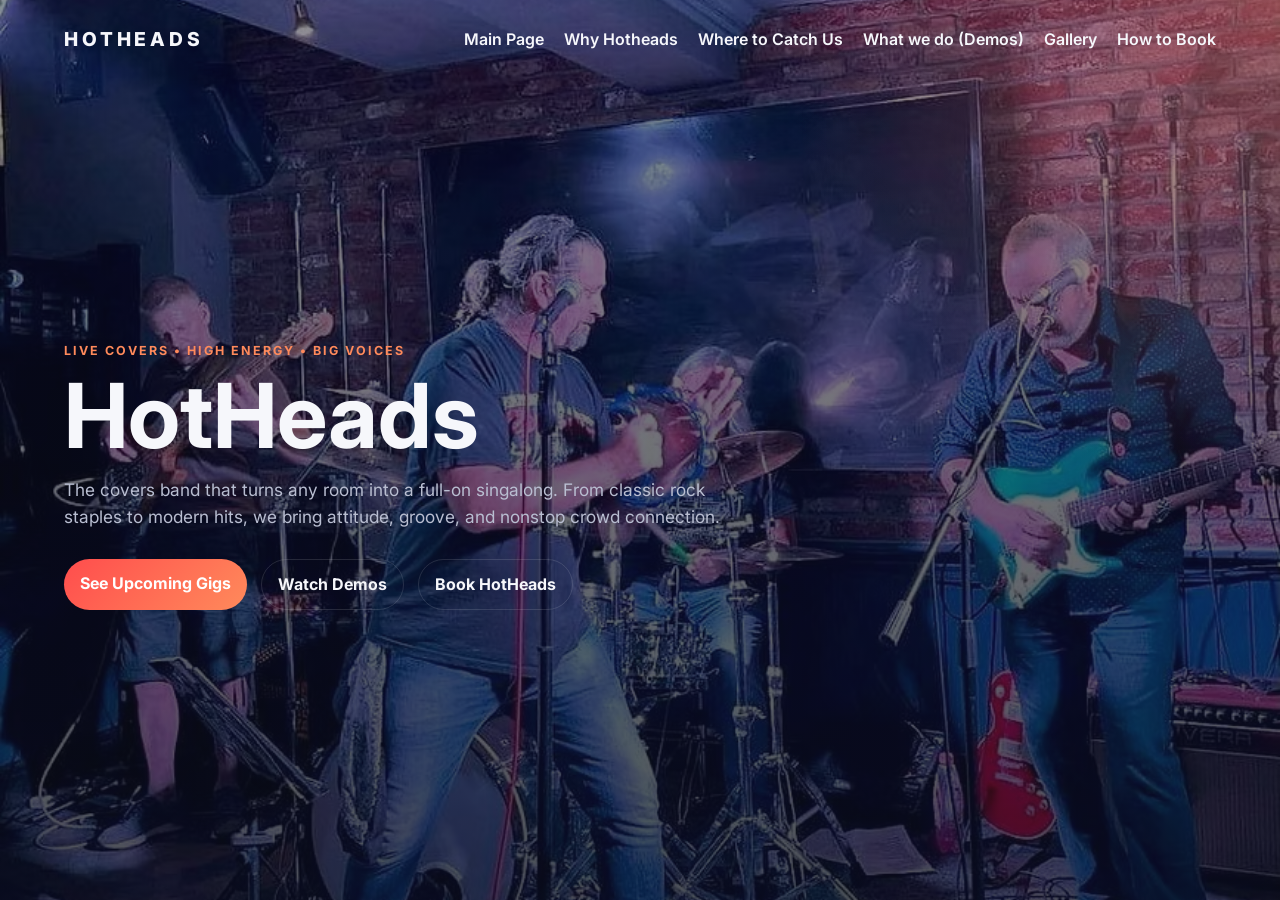
<file: index.html>
<!DOCTYPE html>
<html lang="en">
  <head>
    <meta charset="UTF-8" />
    <meta name="viewport" content="width=device-width, initial-scale=1.0" />
    <title>HotHeads | Covers Band</title>
    <meta
      name="description"
      content="HotHeads is a high-energy covers band bringing classic rock, indie anthems, and crowd-pleasing singalongs to every stage."
    />
    <link rel="preconnect" href="https://fonts.googleapis.com" />
    <link rel="preconnect" href="https://fonts.gstatic.com" crossorigin />
    <link
      href="https://fonts.googleapis.com/css2?family=Inter:wght@400;600;700;800&display=swap"
      rel="stylesheet"
    />
    <link rel="stylesheet" href="styles.css" />
  </head>
  <body>
    <header class="hero">
      <div class="hero__overlay"></div>
      <nav class="nav">
        <div class="brand">HOTHEADS</div>
        <div class="nav__links">
          <a href="index.html">Main Page</a>
          <a href="why-hotheads.html">Why Hotheads</a>
          <a href="where-to-catch-us.html">Where to Catch Us</a>
          <a href="what-we-do.html">What we do (Demos)</a>
          <a href="gallery.html">Gallery</a>
          <a href="how-to-book.html">How to Book</a>
        </div>
      </nav>

      <div class="hero__content">
        <p class="eyebrow">LIVE COVERS • HIGH ENERGY • BIG VOICES</p>
        <h1>HotHeads</h1>
        <p class="hero__text">
          The covers band that turns any room into a full-on singalong.
          From classic rock staples to modern hits, we bring attitude,
          groove, and nonstop crowd connection.
        </p>
        <div class="hero__actions">
          <a class="btn btn--primary" href="where-to-catch-us.html">See Upcoming Gigs</a>
          <a class="btn btn--ghost" href="what-we-do.html">Watch Demos</a>
          <a class="btn btn--ghost" href="how-to-book.html">Book HotHeads</a>
        </div>
      </div>
    </header>
  </body>
</html>
</file>
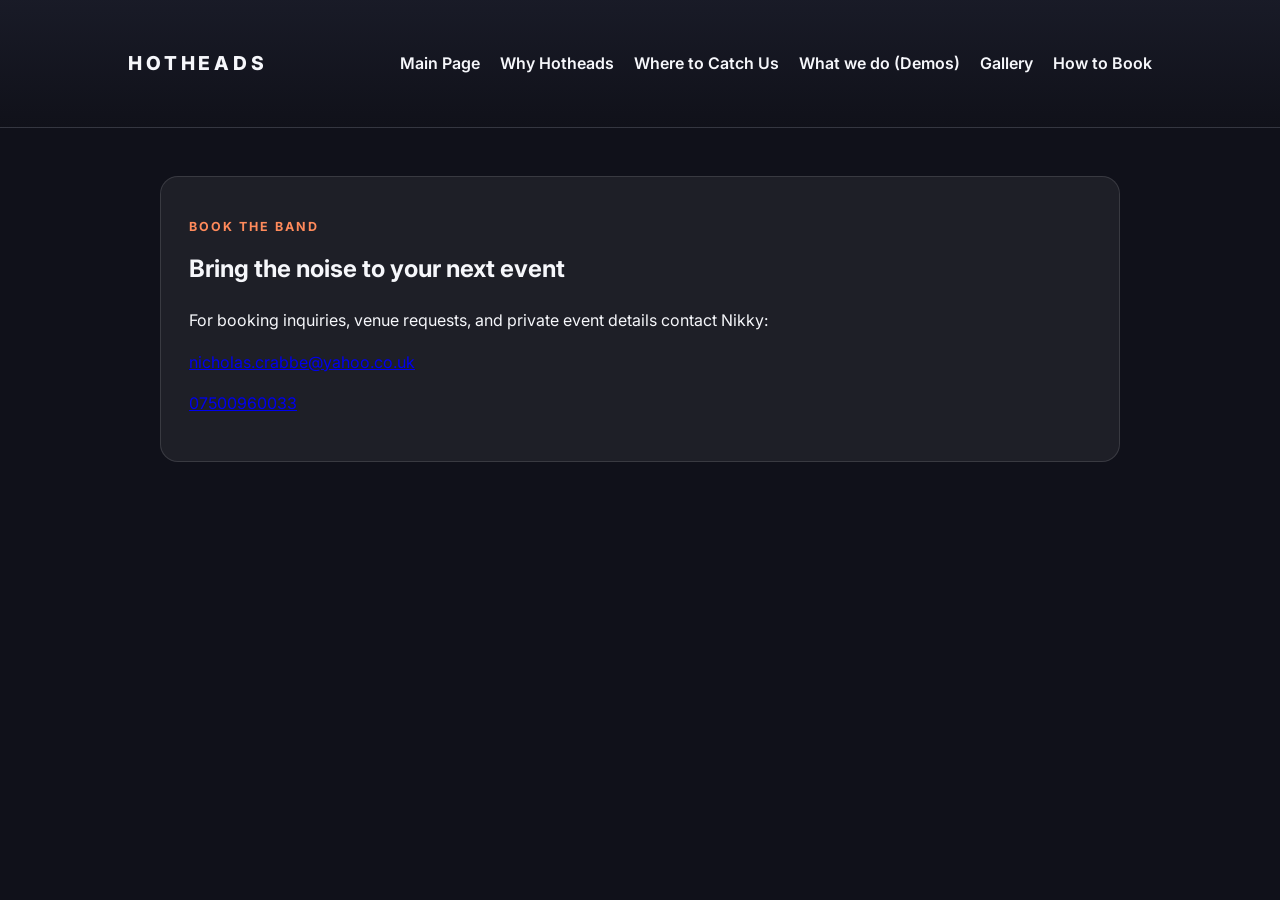
<file: how-to-book.html>
<!DOCTYPE html>
<html lang="en">
  <head>
    <meta charset="UTF-8" />
    <meta name="viewport" content="width=device-width, initial-scale=1.0" />
    <title>HotHeads | How to Book</title>
    <link rel="preconnect" href="https://fonts.googleapis.com" />
    <link rel="preconnect" href="https://fonts.gstatic.com" crossorigin />
    <link href="https://fonts.googleapis.com/css2?family=Inter:wght@400;600;700;800&display=swap" rel="stylesheet" />
    <link rel="stylesheet" href="styles.css" />
  </head>
  <body>
    <header class="page-header">
      <nav class="nav">
        <div class="brand">HOTHEADS</div>
        <div class="nav__links">
          <a href="index.html">Main Page</a>
          <a href="why-hotheads.html">Why Hotheads</a>
          <a href="where-to-catch-us.html">Where to Catch Us</a>
          <a href="what-we-do.html">What we do (Demos)</a>
          <a href="gallery.html">Gallery</a>
          <a href="how-to-book.html">How to Book</a>
        </div>
      </nav>
    </header>

    <main class="page-content">
      <section class="page-card">
        <p class="eyebrow">Book the Band</p>
        <h1>Bring the noise to your next event</h1>
        <p>For booking inquiries, venue requests, and private event details contact Nikky:</p>
        <p><a href="mailto:nicholas.crabbe@yahoo.co.uk"> nicholas.crabbe@yahoo.co.uk</a></p>
        <p><a href="tel07500960033">07500960033</a></p>
      </section>
    </main>
  </body>
</html>
</file>
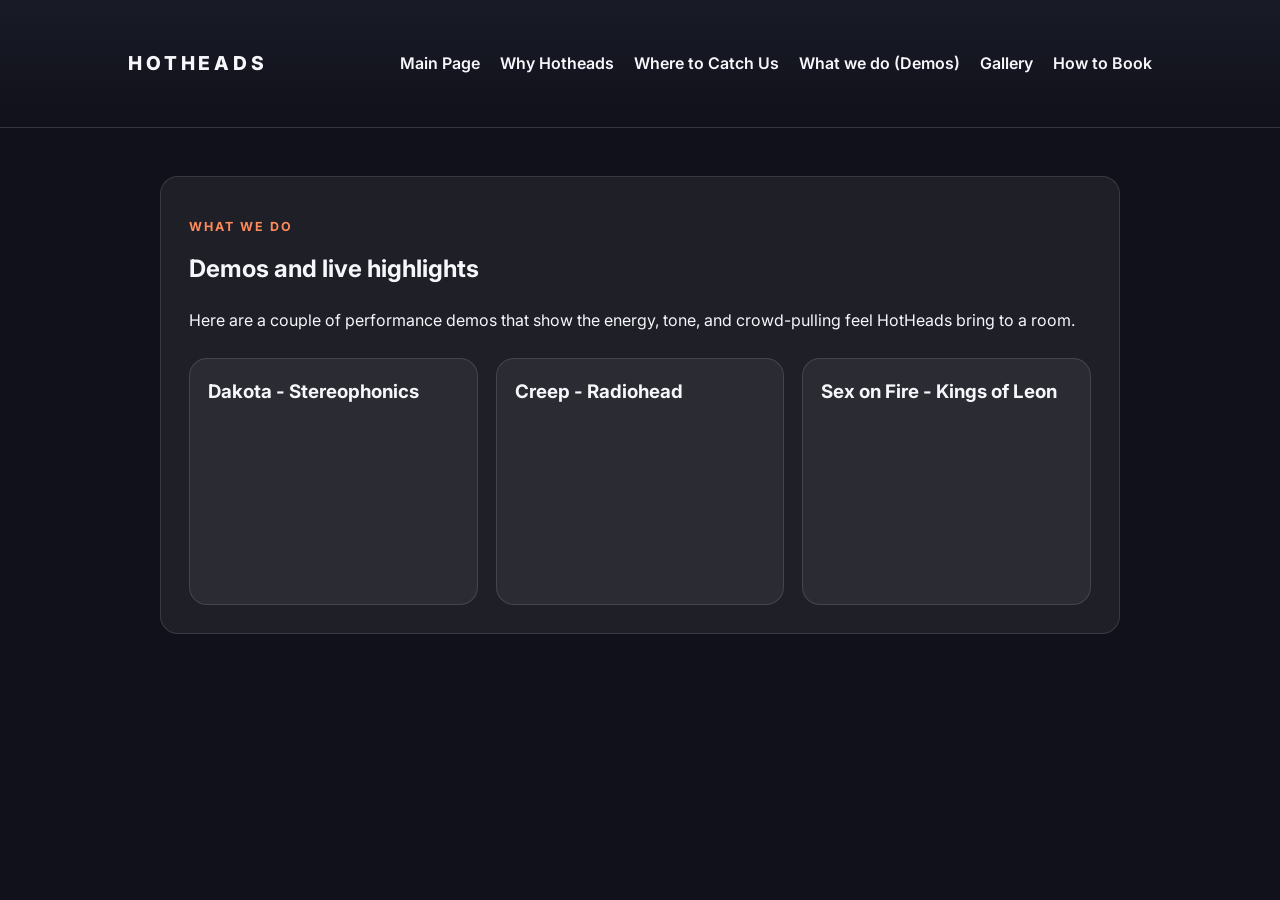
<file: what-we-do.html>
<!DOCTYPE html>
<html lang="en">
  <head>
    <meta charset="UTF-8" />
    <meta name="viewport" content="width=device-width, initial-scale=1.0" />
    <title>HotHeads | What We Do (Demos)</title>
    <link rel="preconnect" href="https://fonts.googleapis.com" />
    <link rel="preconnect" href="https://fonts.gstatic.com" crossorigin />
    <link href="https://fonts.googleapis.com/css2?family=Inter:wght@400;600;700;800&display=swap" rel="stylesheet" />
    <link rel="stylesheet" href="styles.css" />
  </head>
  <body>
    <header class="page-header">
      <nav class="nav">
        <div class="brand">HOTHEADS</div>
        <div class="nav__links">
          <a href="index.html">Main Page</a>
          <a href="why-hotheads.html">Why Hotheads</a>
          <a href="where-to-catch-us.html">Where to Catch Us</a>
          <a href="what-we-do.html">What we do (Demos)</a>
          <a href="gallery.html">Gallery</a>
          <a href="how-to-book.html">How to Book</a>
        </div>
      </nav>
    </header>

    <main class="page-content">
      <section class="page-card">
        <p class="eyebrow">What we do</p>
        <h1>Demos and live highlights</h1>
        <p>
          Here are a couple of performance demos that show the energy, tone, and crowd-pulling feel HotHeads bring to a room.
        </p>

        <div class="video-grid">
          <article class="video-card">
            <h3>Dakota - Stereophonics</h3>
            <iframe
              src="https://www.youtube-nocookie.com/embed/GDP31NtFcKg?rel=0"
              title="Dakota - Stereophonics "
              loading="lazy"
              allow="accelerometer; autoplay; clipboard-write; encrypted-media; gyroscope; picture-in-picture"
              allowfullscreen>
            </iframe>
          </article>

          <article class="video-card">
            <h3>Creep - Radiohead</h3>
            <iframe
              src="https://www.youtube-nocookie.com/embed/-LWBIHJIMxM?rel=0"
              title="Creep - Radiohead Demo"
              loading="lazy"
              allow="accelerometer; autoplay; clipboard-write; encrypted-media; gyroscope; picture-in-picture"
              allowfullscreen>
            </iframe>
          </article>

          <article class="video-card">
            <h3>Sex on Fire - Kings of Leon</h3>
            <iframe
              src="https://www.youtube-nocookie.com/embed/uqCRsED1xPU?rel=0"
              title="Kings of Leon - Sex on Fire"
              loading="lazy"
              allow="accelerometer; autoplay; clipboard-write; encrypted-media; gyroscope; picture-in-picture; web-share"
              referrerpolicy="strict-origin-when-cross-origin"
              allowfullscreen>
            </iframe>
          </article>
        </div>
      </section>
    </main>
  </body>
</html>
</file>
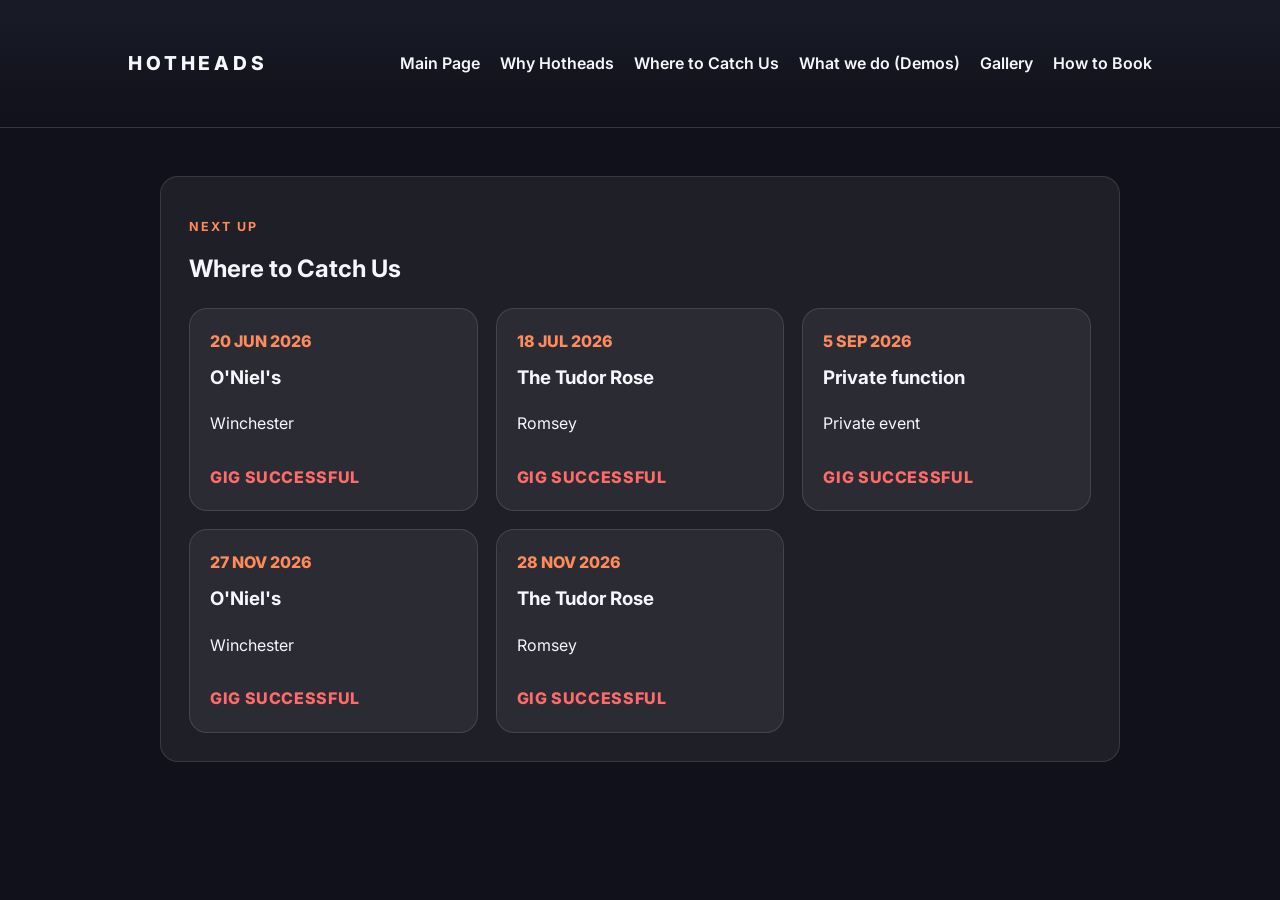
<file: where-to-catch-us.html>
<!DOCTYPE html>
<html lang="en">
  <head>
    <meta charset="UTF-8" />
    <meta name="viewport" content="width=device-width, initial-scale=1.0" />
    <title>HotHeads | Where to Catch Us</title>
    <link rel="preconnect" href="https://fonts.googleapis.com" />
    <link rel="preconnect" href="https://fonts.gstatic.com" crossorigin />
    <link href="https://fonts.googleapis.com/css2?family=Inter:wght@400;600;700;800&display=swap" rel="stylesheet" />
    <link rel="stylesheet" href="styles.css" />
  </head>
  <body>
    <header class="page-header">
      <nav class="nav">
        <div class="brand">HOTHEADS</div>
        <div class="nav__links">
          <a href="index.html">Main Page</a>
          <a href="why-hotheads.html">Why Hotheads</a>
          <a href="where-to-catch-us.html">Where to Catch Us</a>
          <a href="what-we-do-demos.html">What we do (Demos)</a>
          <a href="gallery.html">Gallery</a>
          <a href="how-to-book.html">How to Book</a>
        </div>
      </nav>
    </header>

    <main class="page-content">
      <section class="page-card">
        <p class="eyebrow">Next Up</p>
        <h1>Where to Catch Us</h1>
        <div class="show-grid">
          <article class="show-card" data-date="2026-06-20">
            <span class="show-card__date">20 JUN 2026</span>
            <h3>O'Niel's</h3>
            <p>Winchester</p>
          </article>
          <article class="show-card" data-date="2026-07-18">
            <span class="show-card__date">18 JUL 2026</span>
            <h3>The Tudor Rose</h3>
            <p>Romsey</p>
          </article>
          <article class="show-card" data-date="2026-09-05">
            <span class="show-card__date">5 SEP 2026</span>
            <h3>Private function</h3>
            <p>Private event</p>
          </article>
          <article class="show-card" data-date="2026-11-27">
            <span class="show-card__date">27 NOV 2026</span>
            <h3>O'Niel's</h3>
            <p>Winchester</p>
          </article>
          <article class="show-card" data-date="2026-11-28">
            <span class="show-card__date">28 NOV 2026</span>
            <h3>The Tudor Rose</h3>
            <p>Romsey</p>
          </article>
        </div>
      </section>
    </main>

    <script src="script.js"></script>
  </body>
</html>
</file>
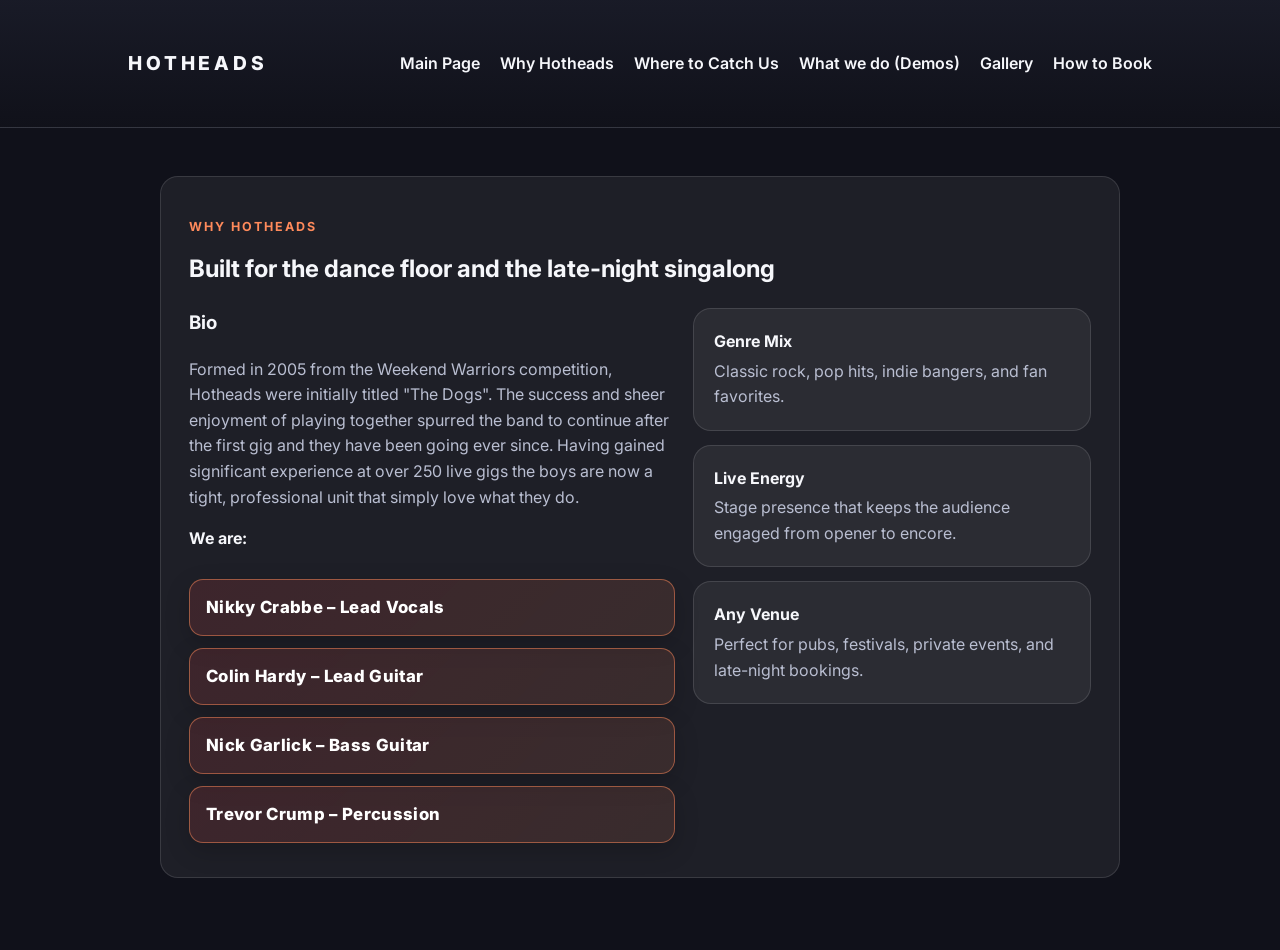
<file: why-hotheads.html>
<!DOCTYPE html>
<html lang="en">
  <head>
    <meta charset="UTF-8" />
    <meta name="viewport" content="width=device-width, initial-scale=1.0" />
    <title>HotHeads | Why HotHeads</title>
    <link rel="preconnect" href="https://fonts.googleapis.com" />
    <link rel="preconnect" href="https://fonts.gstatic.com" crossorigin />
    <link href="https://fonts.googleapis.com/css2?family=Inter:wght@400;600;700;800&display=swap" rel="stylesheet" />
    <link rel="stylesheet" href="styles.css" />
  </head>
  <body>
    <header class="page-header">
      <nav class="nav">
        <div class="brand">HOTHEADS</div>
        <div class="nav__links">
          <a href="index.html">Main Page</a>
          <a href="why-hotheads.html">Why Hotheads</a>
          <a href="where-to-catch-us.html">Where to Catch Us</a>
          <a href="what-we-do-demos.html">What we do (Demos)</a>
          <a href="gallery.html">Gallery</a>
          <a href="how-to-book.html">How to Book</a>
        </div>
      </nav>
    </header>

    <main class="page-content">
      <section class="page-card">
        <p class="eyebrow">Why HotHeads</p>
        <h1>Built for the dance floor and the late-night singalong</h1>
        <div class="about-grid">
          <div>
            <h3>Bio</h3>
            <p>
              Formed in 2005 from the Weekend Warriors competition, Hotheads were initially titled "The Dogs". The success and sheer enjoyment of playing together spurred the band to continue after the first gig and they have been going ever since. Having gained significant experience at over 250 live gigs the boys are now a tight, professional unit that simply love what they do.
            </p>
            <h4>We are:</h4>
            <div class="band-members">
              <h5>Nikky Crabbe – Lead Vocals</h5>
              <h5>Colin Hardy – Lead Guitar</h5>
              <h5>Nick Garlick – Bass Guitar</h5>
              <h5>Trevor Crump – Percussion</h5>
            </div>
          </div>
          <div class="feature-list">
            <div>
              <strong>Genre Mix</strong>
              <span>Classic rock, pop hits, indie bangers, and fan favorites.</span>
            </div>
            <div>
              <strong>Live Energy</strong>
              <span>Stage presence that keeps the audience engaged from opener to encore.</span>
            </div>
            <div>
              <strong>Any Venue</strong>
              <span>Perfect for pubs, festivals, private events, and late-night bookings.</span>
            </div>
          </div>
        </div>
      </section>
    </main>
  </body>
</html>
</file>
<file: styles.css>
:root {
  --bg: #10111a;
  --bg-soft: #191b28;
  --card: rgba(255, 255, 255, 0.06);
  --primary: #ff4d4d;
  --primary-2: #ff8a5b;
  --text: #f6f7fb;
  --muted: #b9bed1;
  --line: rgba(255, 255, 255, 0.12);
}

* {
  box-sizing: border-box;
}

body {
  margin: 0;
  font-family: "Inter", sans-serif;
  background: var(--bg);
  color: var(--text);
  line-height: 1.6;
}

img {
  max-width: 100%;
}

.hero {
  position: relative;
  min-height: 100vh;
  background:
    linear-gradient(rgba(11, 14, 23, 0.45), rgba(11, 14, 23, 0.72)),
    url("Images/bb8104_76aeaac69590477da7ecf0a63c338f19~mv2.avif") center/cover no-repeat;
  display: flex;
  flex-direction: column;
}

.hero__overlay {
  position: absolute;
  inset: 0;
  background: radial-gradient(circle at top right, rgba(255, 122, 92, 0.38), transparent 32%);
}

.nav,
.hero__content,
.section {
  position: relative;
  z-index: 1;
}

.nav {
  padding: 24px 5vw;
  display: flex;
  justify-content: space-between;
  align-items: center;
}

.brand {
  font-size: 1.2rem;
  font-weight: 800;
  letter-spacing: 0.2em;
}

.nav__links {
  display: flex;
  gap: 20px;
}

.nav__links a {
  color: var(--text);
  text-decoration: none;
  font-weight: 600;
}

.page-header {
  padding: 24px 5vw;
  border-bottom: 1px solid var(--line);
  background: linear-gradient(180deg, rgba(25, 27, 40, 0.95), rgba(16, 17, 26, 0.95));
}

.page-content {
  padding: 48px 5vw 72px;
}

.page-card {
  background: var(--card);
  border: 1px solid var(--line);
  border-radius: 18px;
  padding: 28px;
  max-width: 960px;
  margin: 0 auto;
}

.page-card h1,
.page-card h2,
.page-card h3,
.page-card h4,
.page-card h5 {
  margin-top: 0;
}

.hero__content {
  width: min(760px, 90vw);
  margin: auto 5vw;
  padding: 80px 0 120px;
}

.eyebrow {
  color: var(--primary-2);
  text-transform: uppercase;
  letter-spacing: 0.16em;
  font-size: 0.78rem;
  font-weight: 700;
}

.hero h1 {
  margin: 8px 0 12px;
  font-size: clamp(3rem, 7vw, 5.8rem);
  line-height: 0.95;
}

.hero__text {
  max-width: 660px;
  color: var(--muted);
  font-size: 1.08rem;
}

.hero__actions {
  display: flex;
  gap: 14px;
  flex-wrap: wrap;
  margin-top: 28px;
}

.btn {
  display: inline-block;
  text-decoration: none;
  border-radius: 999px;
  padding: 12px 16px;
  font-weight: 700;
}

.btn--primary {
  background: linear-gradient(135deg, var(--primary), var(--primary-2));
  color: #fff;
}

.btn--ghost {
  border: 1px solid var(--line);
  color: var(--text);
}

.section {
  padding: 72px 5vw;
}

.section--dark {
  background: var(--bg-soft);
}

.section--accent {
  background: linear-gradient(180deg, #191b28 0%, #141624 100%);
}

.section__heading {
  margin-bottom: 24px;
}

.section h2 {
  font-size: clamp(1.8rem, 4vw, 3rem);
  margin: 6px 0 0;
}

.show-grid,
.about-grid {
  display: grid;
  gap: 18px;
}

.show-grid {
  grid-template-columns: repeat(auto-fit, minmax(220px, 1fr));
}

.show-card,
.contact-card,
.feature-list > div {
  background: var(--card);
  border: 1px solid var(--line);
  border-radius: 18px;
  padding: 20px;
}

.band-members {
  display: grid;
  gap: 12px;
  margin-top: 14px;
  padding: 6px 0;
}

.band-members h5 {
  margin: 0;
  padding: 14px 16px;
  border-radius: 14px;
  background: linear-gradient(135deg, rgba(255, 77, 77, 0.14), rgba(255, 138, 91, 0.12));
  border: 1px solid rgba(255, 138, 91, 0.5);
  box-shadow: 0 8px 24px rgba(0, 0, 0, 0.18);
  color: #fff;
  font-size: 1.05rem;
  font-weight: 800;
  letter-spacing: 0.02em;
}

.show-card__date {
  display: inline-block;
  color: var(--primary-2);
  font-weight: 800;
  margin-bottom: 8px;
}

.success-badge,
.next-gig-badge {
  display: inline-block;
  margin-top: 12px;
  color: #ff6b6b;
  font-weight: 800;
  letter-spacing: 0.04em;
  text-transform: uppercase;
}

.about-grid {
  grid-template-columns: 1.1fr 0.9fr;
  align-items: start;
}

.feature-list {
  display: grid;
  gap: 14px;
}

.feature-list strong {
  display: block;
  margin-bottom: 4px;
}

.feature-list span,
.contact-card p,
.about-grid p {
  color: var(--muted);
}

.gallery-grid {
  display: grid;
  grid-template-columns: repeat(auto-fit, minmax(180px, 1fr));
  gap: 16px;
}

.video-grid {
  display: grid;
  grid-template-columns: repeat(auto-fit, minmax(280px, 1fr));
  gap: 18px;
  margin-top: 24px;
}

.video-card {
  background: var(--card);
  border: 1px solid var(--line);
  border-radius: 18px;
  padding: 18px;
}

.video-card iframe {
  width: 100%;
  aspect-ratio: 16 / 9;
  border: 0;
  border-radius: 12px;
  margin-top: 12px;
}

.gallery-card {
  margin: 0;
  background: var(--card);
  border: 1px solid var(--line);
  border-radius: 18px;
  overflow: hidden;
  cursor: pointer;
  transition: transform 0.2s ease, border-color 0.2s ease;
}

.gallery-card:hover {
  transform: translateY(-3px);
  border-color: rgba(255, 138, 91, 0.7);
}

.gallery-card img {
  display: block;
  width: 100%;
  height: 180px;
  object-fit: cover;
}

.lightbox {
  position: fixed;
  inset: 0;
  display: none;
  align-items: center;
  justify-content: center;
  background: rgba(6, 8, 15, 0.9);
  padding: 24px;
  z-index: 20;
}

.lightbox.is-open {
  display: flex;
}

.lightbox img {
  max-width: min(90vw, 920px);
  max-height: 90vh;
  border-radius: 14px;
  box-shadow: 0 18px 40px rgba(0, 0, 0, 0.45);
}

.lightbox__close {
  position: absolute;
  top: 20px;
  right: 24px;
  border: none;
  background: transparent;
  color: white;
  font-size: 2.4rem;
  cursor: pointer;
}

.contact-card {
  max-width: 680px;
}

.contact-card a {
  color: #fff;
  text-decoration: none;
  font-weight: 800;
}

@media (max-width: 700px) {
  .nav {
    flex-direction: column;
    align-items: flex-start;
    gap: 12px;
  }

  .nav__links {
    flex-wrap: wrap;
  }

  .about-grid {
    grid-template-columns: 1fr;
  }
}
</file>
